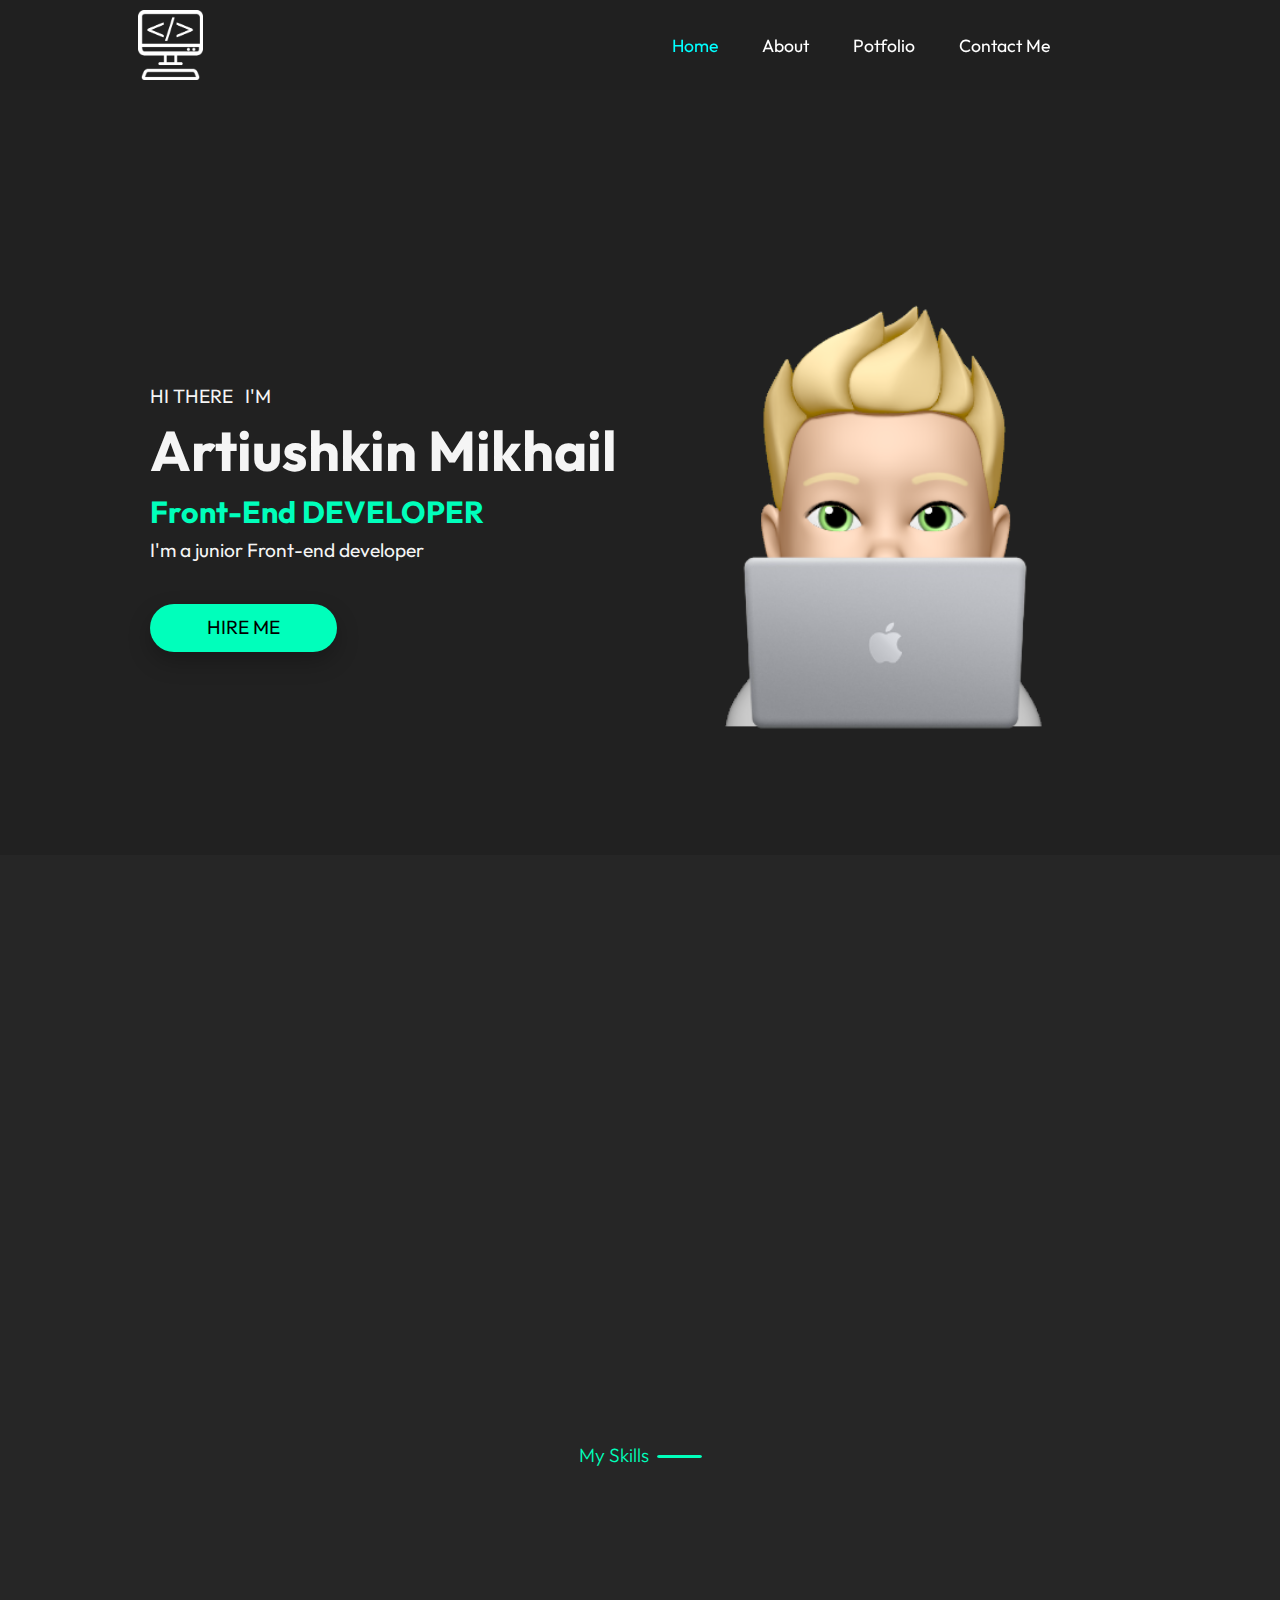
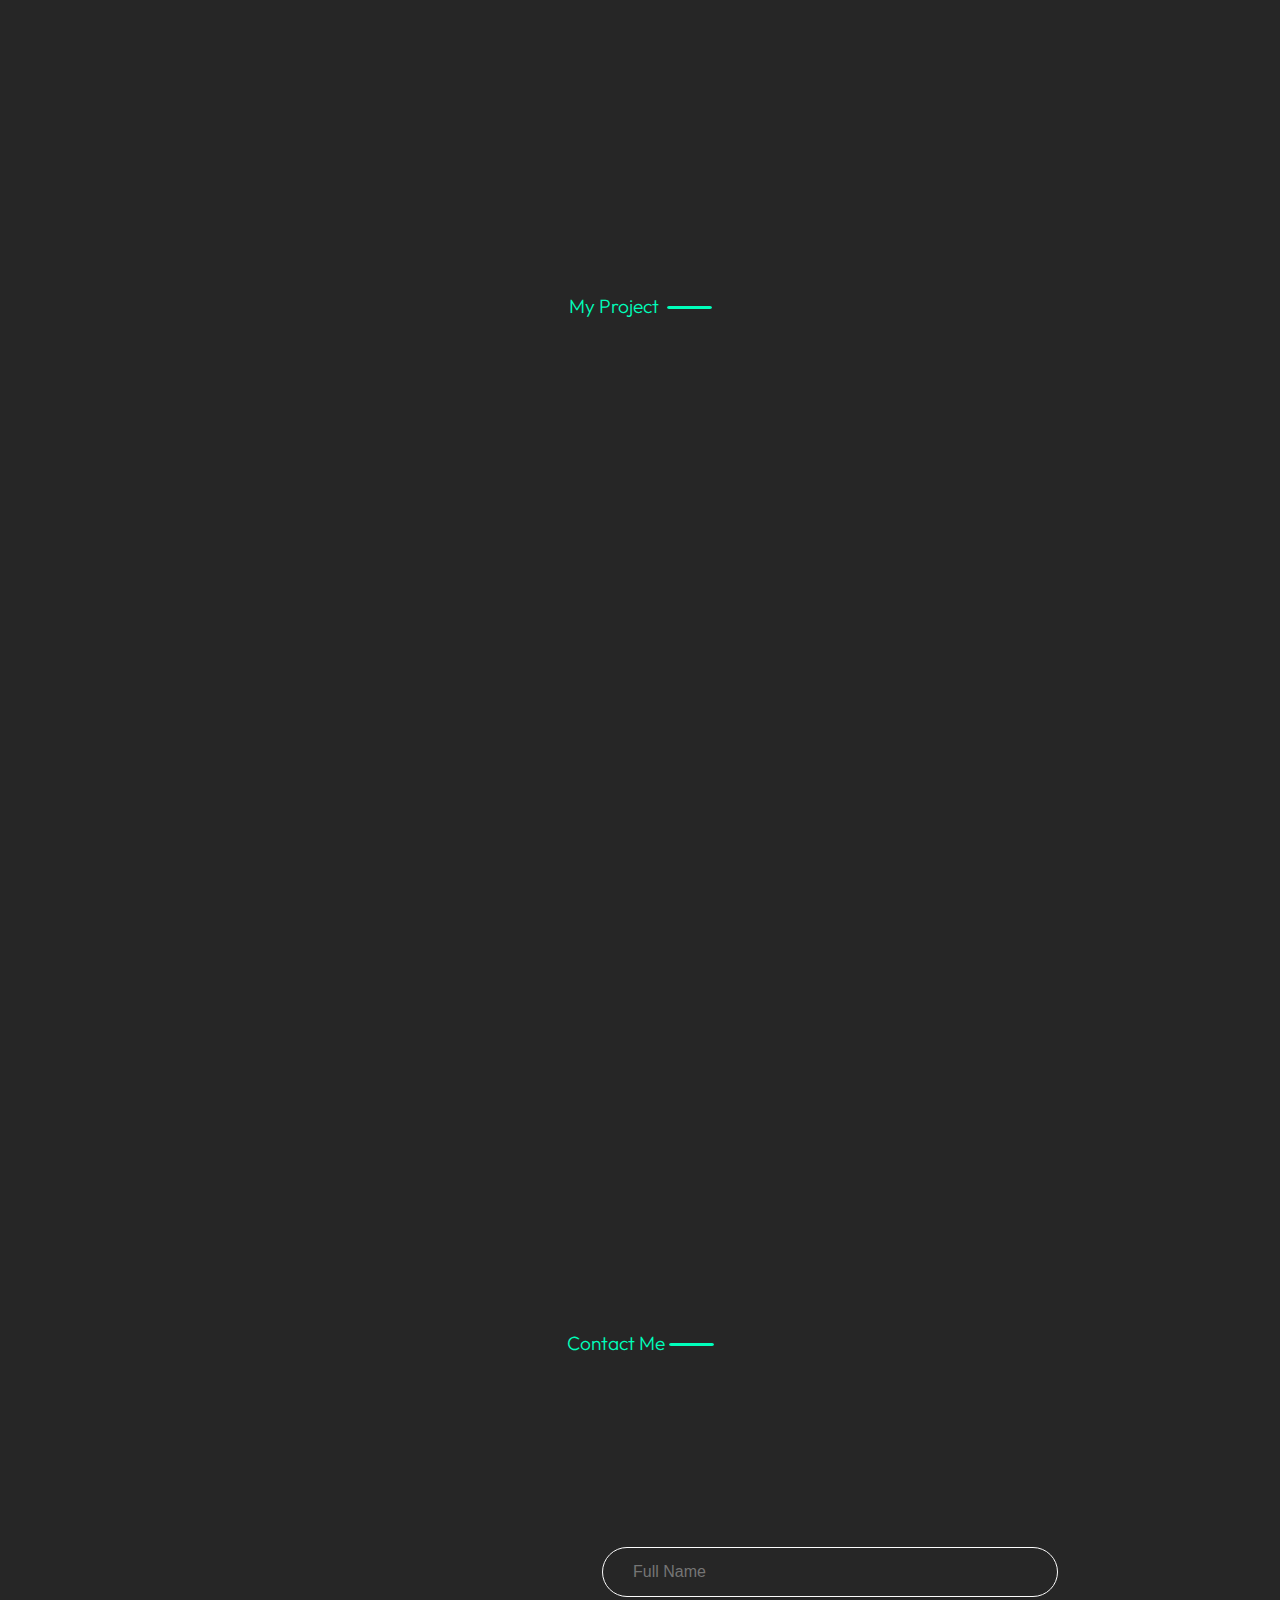
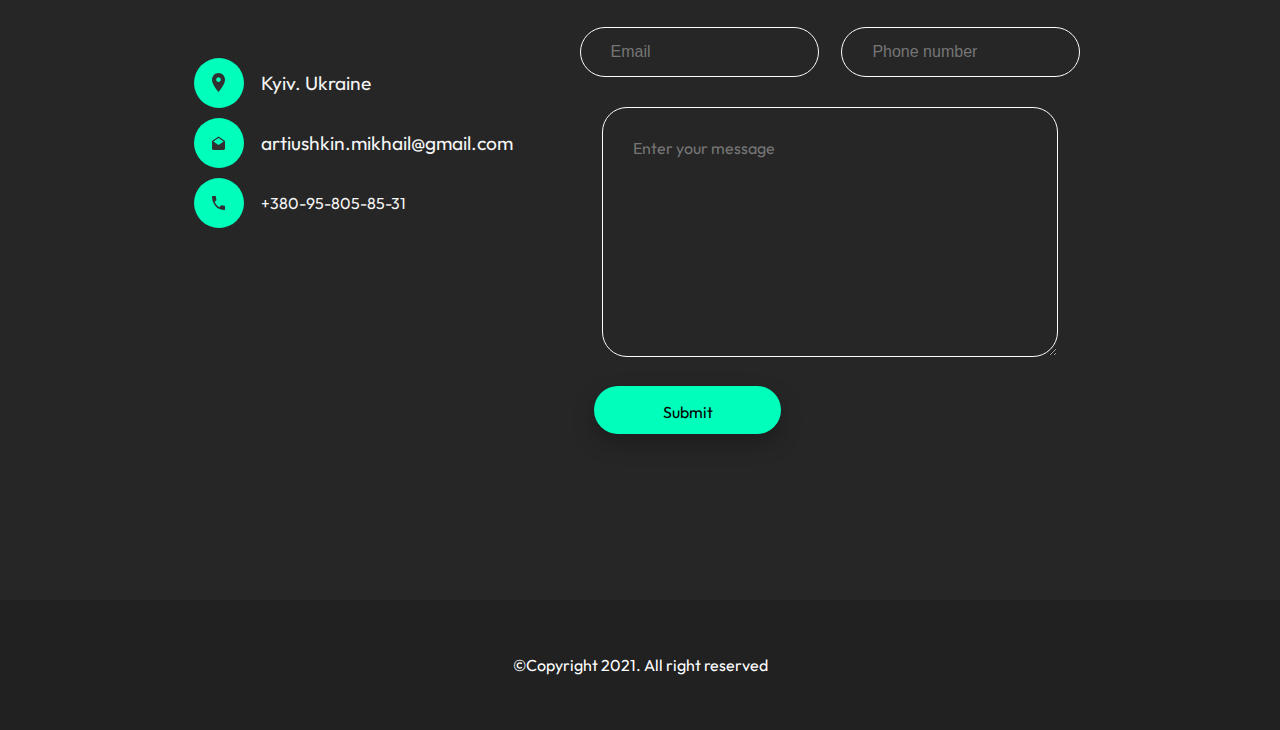
<file: index.html>
<!DOCTYPE html>
<html lang="en">
<head>
    <meta charset="UTF-8">
    <meta http-equiv="X-UA-Compatible" content="IE=edge">
    <meta name="viewport" content="width=device-width, initial-scale=1.0">
    <title>smth</title>
    <link rel="stylesheet" href="./css/style.css">
</head>
<body>
    <header>
            <div class="container">
                <!-- <a href="#home"> -->
                <div class="logo">
                        <img src="./assets/img/logo.png" alt="">
                </div>
            <!-- </a> -->
                
                <nav class="menu" >
                    <ul class="header__list">
                        <li >
                            <a href="#home" class="header__link">Home</a>
                        </li>
                        <li>
                            <a href="#About" class="header__link">About</a>
                        </li>
                        <li>
                            <a href="#Potfolio" class="header__link">Potfolio</a>
                        </li>
                        <li>
                            <a href="#Contact" class="header__link">Contact Me</a>
                        </li>
                    </ul>
                </nav>
            </div>
    </header>
   <div class="home section" id="home">
       <div class="hero-wrapper">
           <div class="inf">
               <p class="anim-items">HI THERE &nbsp;  I'M     </p>
               <h1  class="z anim-items">Artiushkin Mikhail</h1>
                <h3 class="anim-items">Front-End DEVELOPER</h3>
                <p class="anim-items">I'm a junior Front-end developer</p>
                <div  class="hire__me anim-items">
                   <a href="#Contact"> <p>HIRE ME</p></a>
                </div>
           </div>
           <div class="pht">
               <img class="im anim-items " src="./assets/img/me.png" alt="">
           </div>
       </div>
   </div>
   
   <main>

    <div id="About" class="about__me section">
        <div class="title anim-items">
            <p>Who I am &nbsp;</p><hr align="right" width="45" size="5" color="#0fb" />
          </div>

          <div class="inform__about__me">
              <h2 class="anim-items">About me</h2>
              <br>
          <p class="anim-items"> 
              I’m a beginner Front-End Developer located in Kyiv. <br>
              I studied at Ucode IT academy and developed websites with HTML, CSS and JavaScript. <br>
              I have good skills in using design softwares like Figma
        </p>
        <br>
        <p>
            Well-organised person.Fan of outdoor activities,coffee and interesting stuff 
        </p>
        
        <div class="dw__cv anim-items">
            Download CV
        </div>

        </div>
            
    </div>







        <div id="skills" class="skills section">
            <div class="title anim-items">
                <p>My Skills &nbsp;</p><hr align="right" width="45" size="5" color="#0fb" />
              </div>

              <div class="skills__wrapper">

                <div class="skill anim-items">
                    <p>JavaScript (ES6+)</p>
                </div>
                <div class="skill anim-items">
                    <p>HTML 5</p>
                </div>
                <div class="skill anim-items">
                    <p>CSS</p>
                </div>
                <div class="skill anim-items">
                    <p>SASS/SCSS</p>
                </div>
                <div class="skill anim-items">
                    <p>GIT</p>
                </div>
                

              </div>



        </div>






       <div id="Potfolio" class="portfolio section" >
           <div class="title">
             <p>My Project &nbsp;</p><hr align="right" width="45" size="5" color="#0fb" />
           </div>
           <div class="works__wrapper">
           
               <div  id="i1" class="item1 anim-items">
                 <a href="./projects/weather/index.html">
                   <div class="description">
                       <br>
                        <h1>Weather forecast</h1>
                   </div>
                 </a>
               </div>
          

               <div id="i2" class="item1 anim-items">
                <a href="./projects/timer/index.html">
                  <div class="description">
                      <br>
                       <h1>Timer</h1>
                  </div>
                </a>
              </div>

              <div id="i3" class="item1 anim-items">
                <a href="./projects/todo2/index.html">
                  <div class="description">
                      <br>
                       <h1>Todo</h1>
                  </div>
                </a>
              </div>

             <div id="i4" class="item1 anim-items">
                <!-- <img src="./assets/img/workInProgress.jpg" alt=""> -->
             </div>

               
           </div>
       </div>


       <div class="Contact__me" id="">
        <div class="title">
            <p>Contact Me&nbsp;</p><hr align="right" width="45" size="5" color="#0fb" />
          </div>
          <div class="contact__wrapper">
              <div class="contacts">

                <div class="location">
                    <div class="icon">
                        <img src="./assets/img/location.svg" alt="">
                    </div>
                    <p>Kyiv. Ukraine</p>
                </div>
                <div class="mail">
                    <div class="icon">
                        <img src="./assets/img/mail.svg" alt="">
                    </div>
                    <p>artiushkin.mikhail@gmail.com</p>
                </div>
                <div class="phone">
                    <div class="icon">
                        <img src="./assets/img/phone.svg" alt="">
                    </div>
                    <p>+380-95-805-85-31</p>
                </div>


              </div>
              <div id="Contact" class="Contact__form section">
                  <form action="">
                  <input type="text" class="name" placeholder="Full Name">
                <div class="x" tabindex="">
                    <input type="email" class="mail" placeholder="Email">
                    <input type="number"  class="number" placeholder="Phone number">
                </div>
                <textarea placeholder="Enter your message" class="msg" name="msg"cols="30" rows="10"></textarea>
            </form>
        <div class="m"></div>
            <div class="sbm__btn">
                <p>Submit</p>
            </div>
              </div>
          </div>
       </div>
   </main>
   <footer>
       <div class="logo">
         <p>©Copyright 2021.  All right reserved</p>
       </div>
   </footer>
   <script src="/script.js"></script>
</body>
</html>
</file>
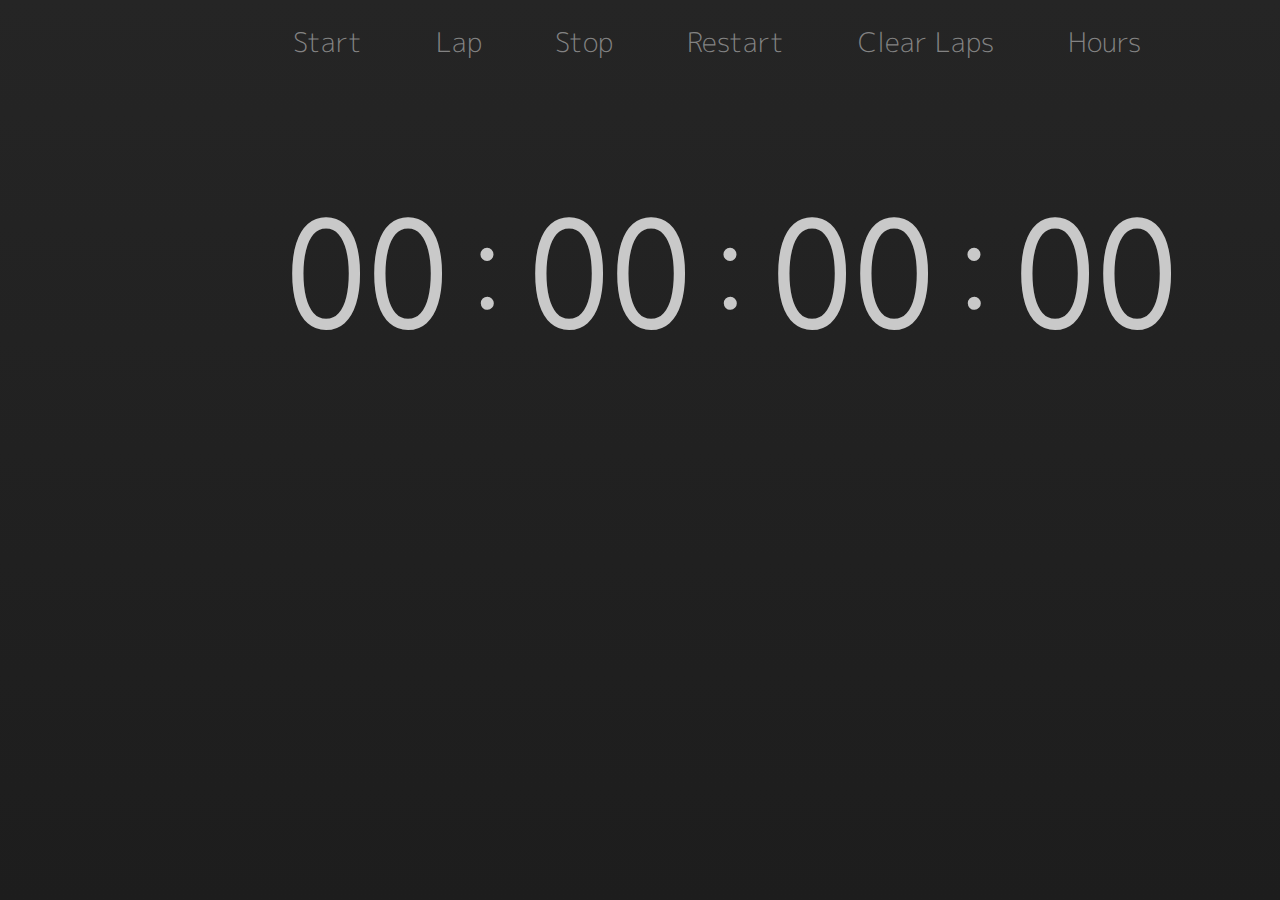
<file: projects/timer/index.html>
<!DOCTYPE html>
<html lang="en">
<head>
    <meta charset="UTF-8">
    <meta http-equiv="X-UA-Compatible" content="IE=edge">
    <meta name="viewport" content="width=device-width, initial-scale=1.0">
    <title>Timer</title>
    <link rel="stylesheet" href="./css/style.css">
</head>
<body>
    <div class="container" >

        <div class="timer">
            <div class="menu-bar">
                <h2 id="start">Start</h2>
                <h2 id="lap">Lap</h2>
                <h2 id="pause">Stop</h2>
                <h2 id="stop">Restart</h2>
                <h2 id="clear">Clear Laps</h2>
                <h2 class="del">Hours</h2>
            </div>

            <div class="timer__timer">

            <div class="timer__block" id="h">
                <div class="time h">00</div>
                <div class="title"></div>
            </div>
            <div class="x" id="hh">:</div>

            <div class="timer__block">
                <div class="time min">00</div>
                <div class="title"></div>
            </div>
            <div class="x">:</div>

            <div class="timer__block">
                <div class="time sec">00</div>
                <div class="title"></div>
            </div>
            <div class="x">:</div>

            <div class="timer__block">
                <div class="time m-sec">00</div>
                <div class="title"></div>
            </div>
        </div>

        
        <div class="res__block">
            <div class="res"></div>
        </div>
        
      </div>
      
    </div>
   
   <script src="./script/script.js"></script> 
</body>
</html>
</file>
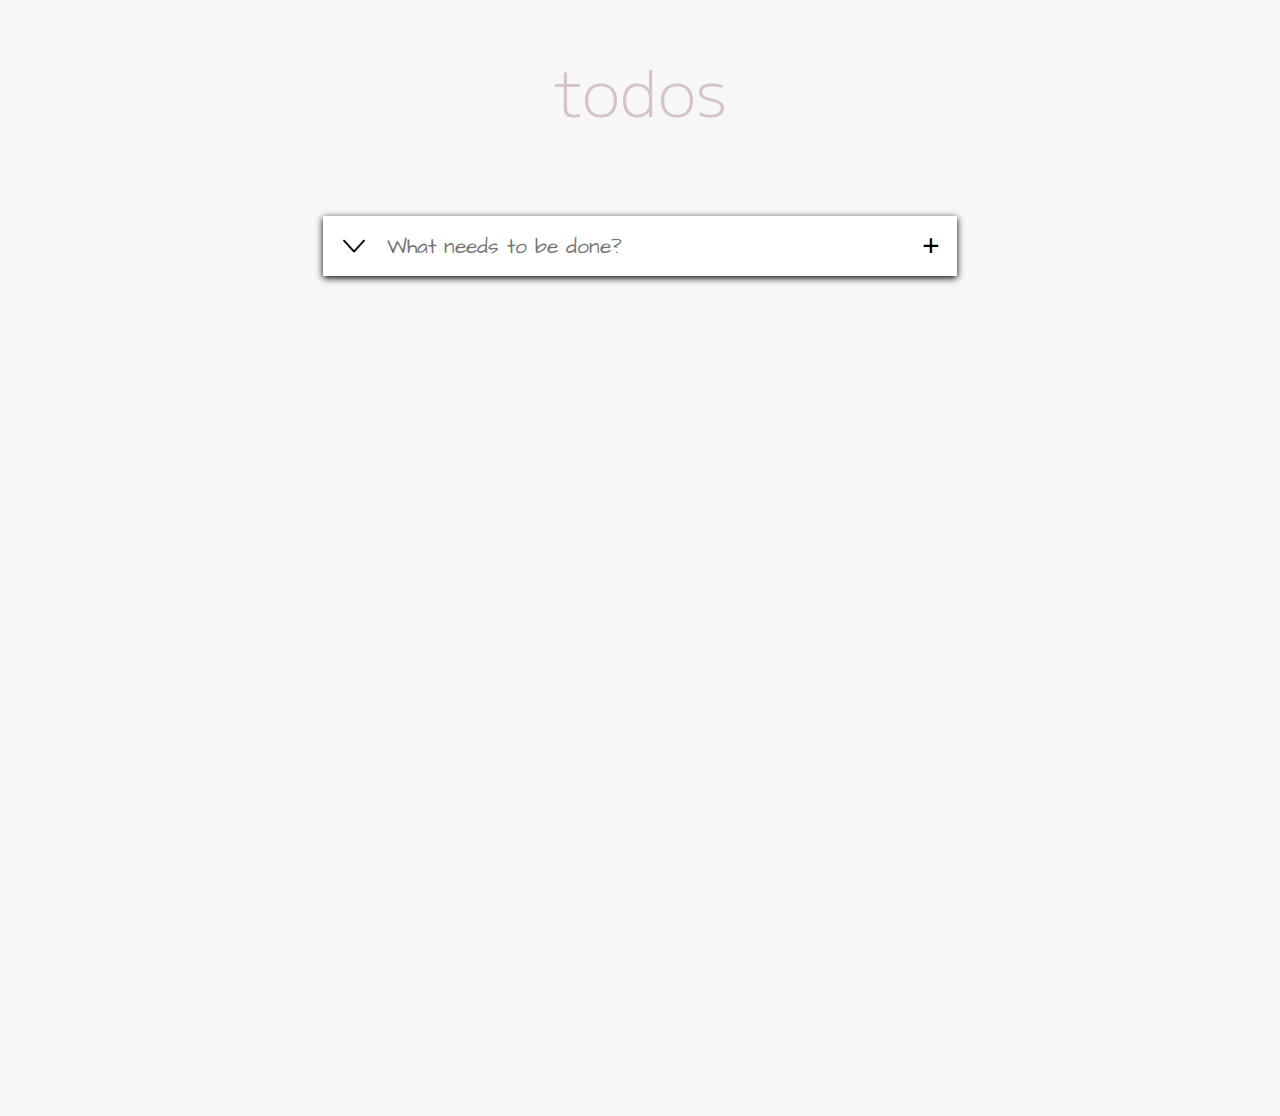
<file: projects/todo2/index.html>
<!DOCTYPE html>
<html lang="en">
<head>
    <meta charset="UTF-8">
    <meta http-equiv="X-UA-Compatible" content="IE=edge">
    <meta name="viewport" content="width=device-width, initial-scale=1.0">
    <title>tudu</title>
    <link rel="stylesheet" href="./style.css">
</head>
<body>
            <h1>todos</h1>
        <div class="container">
            <div class="td__wrapper">
                <div class="all__tasks">
                    <img width="35%" src="./assets/img/free-icon-down-arrow-54785.png" alt="">
                </div>
                    <input id="inp" type="text" placeholder="What needs to be done?">
                    <div class="add__wrapper">
                        <h2 class="s">+</h2>
                    </div>
            </div>

            <div class="my__tasks">
                
            </div>
        </div>
    <script src="./script/script.js"></script>
</body>
</html>
</file>
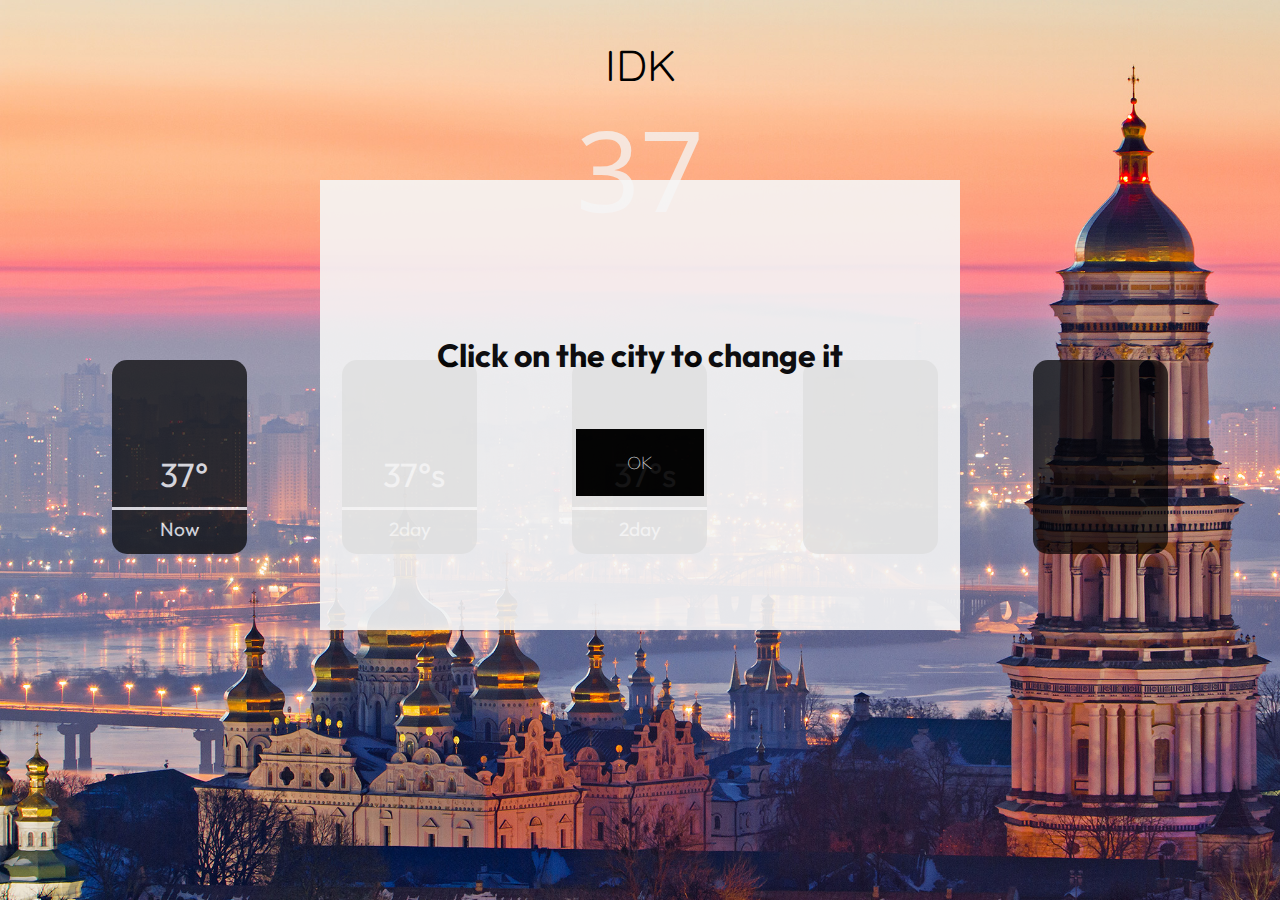
<file: projects/weather/index.html>
<!DOCTYPE html>
<html lang="en">
<head>
    <meta charset="UTF-8">
    <meta http-equiv="X-UA-Compatible" content="IE=edge">
    <meta name="viewport" content="width=device-width, initial-scale=1.0">
    <title>Weather</title>
    <link rel="stylesheet" href="./css/style.css">
</head>
<body>
        <div id="i" class="info">
            <h1>Click on the city to change it</h1>
            <div class="ok">OK</div>
        </div>

    <div class="container">
                <div class="city__name">
                    IDK
                </div>
                <div class="T">
                   37
                </div>

                <div class="local__temp">
                  
                </div>

        <div class="weather__block">
                <div class="item">
                    
                    <div class="icon">
                         <!-- <img src="./assets/img/icons/Archive/cloud.png" alt=""> -->
                    </div>
                    <div class="temp">
                            37°
                    </div>
                    <div class="time">
                        Now
                    </div>
                </div>

                <div class="item">
                    
                    <div class="icon">
                         <!-- <img src="./assets/img/icons/Archive/Partlycloudy.png" alt=""> -->
                    </div>
                    <div class="temp">
                            37°s
                    </div>
                    <div class="time">
                        2day
                    </div>
                </div>

                <div class="item">
                    
                    <div class="icon">
                       
                    </div>
                    <div class="temp">
                            37°s
                    </div>
                    <div class="time">
                        2day
                    </div>
                </div>



                <div class="item"></div>
                <div class="item"></div>
                <!-- <div class="item"></div> -->
               
        </div>
        
    </div>

    <script src="./script/script.js"></script>
</body>
</html>
</file>
<file: css/style.css>
@import url(https://fonts.googleapis.com/css?family=Outfit:100,200,300,regular,500,600,700,800,900);
html {
  scroll-behavior: smooth;
}

* {
  -webkit-box-sizing: border-box;
          box-sizing: border-box;
  margin: 0;
  padding: 0;
}
* li {
  list-style: none;
}
* a {
  text-decoration: none;
}

body {
  background-color: #212121;
  font-family: "Outfit";
  display: -webkit-box;
  display: -ms-flexbox;
  display: flex;
  -webkit-box-orient: vertical;
  -webkit-box-direction: normal;
      -ms-flex-direction: column;
          flex-direction: column;
}

header {
  position: fixed;
  width: 100%;
  height: 90px;
  background-color: rgba(33, 33, 33, 0.7);
  display: -webkit-box;
  display: -ms-flexbox;
  display: flex;
  -webkit-box-pack: center;
      -ms-flex-pack: center;
          justify-content: center;
  z-index: 10;
}
header .container {
  max-width: 1400px;
  height: 100%;
  display: -webkit-box;
  display: -ms-flexbox;
  display: flex;
  padding: 0 10px;
}
header .container .logo {
  max-width: 31%;
  height: 100%;
  display: -webkit-box;
  display: -ms-flexbox;
  display: flex;
  -webkit-box-align: center;
      -ms-flex-align: center;
          align-items: center;
}
header .container .logo img {
  height: 77%;
  cursor: pointer;
}
header .container .menu {
  min-width: 70%;
  height: 100%;
  display: -webkit-box;
  display: -ms-flexbox;
  display: flex;
  -webkit-box-pack: right;
      -ms-flex-pack: right;
          justify-content: right;
}
header .container .menu .header__list {
  min-width: 80%;
  height: 100%;
  display: -webkit-box;
  display: -ms-flexbox;
  display: flex;
  -ms-flex-pack: distribute;
      justify-content: space-around;
  -webkit-box-align: center;
      -ms-flex-align: center;
          align-items: center;
  font-size: 1.1em;
  font-weight: 400;
  padding-right: 10%;
  padding-left: 10%;
}
header .container .menu .header__list a {
  color: white;
}
header .container .menu .header__list .x {
  color: #0ff;
}

.home {
  margin-top: 5vh;
  width: 100%;
  height: 90vh;
  background-color: #212121;
  display: -webkit-box;
  display: -ms-flexbox;
  display: flex;
  -webkit-box-pack: center;
      -ms-flex-pack: center;
          justify-content: center;
  -webkit-box-align: center;
      -ms-flex-align: center;
          align-items: center;
}
.home .hero-wrapper {
  display: -webkit-box;
  display: -ms-flexbox;
  display: flex;
  -webkit-box-pack: center;
      -ms-flex-pack: center;
          justify-content: center;
  -webkit-box-align: center;
      -ms-flex-align: center;
          align-items: center;
  max-width: 1400px;
  max-height: 730px;
}
.home .hero-wrapper .inf {
  min-width: 50%;
  display: -webkit-box;
  display: -ms-flexbox;
  display: flex;
  -webkit-box-orient: vertical;
  -webkit-box-direction: normal;
      -ms-flex-direction: column;
          flex-direction: column;
  -webkit-box-pack: center;
      -ms-flex-pack: center;
          justify-content: center;
  padding-left: 5%;
  flex-direction: column;
  color: whitesmoke;
}
.home .hero-wrapper .inf p {
  font-size: 1.2em;
  margin-bottom: 7px;
}
.home .hero-wrapper .inf .anim-items {
  -webkit-transform: translate(0px, 120%);
          transform: translate(0px, 120%);
  opacity: 0;
  -webkit-transition: 0.7s;
  transition: 0.7s;
}
.home .hero-wrapper .inf h1 {
  font-weight: 700;
  font-size: 3.5em;
  margin-bottom: 7px;
  -webkit-transform: translate(0px, 120%);
          transform: translate(0px, 120%);
  opacity: 0;
  -webkit-transition: 0.7s;
  transition: 0.7s;
}
.home .hero-wrapper .inf h3 {
  font-size: 1.9em;
  color: #0fb;
  margin-bottom: 7px;
  -webkit-transform: translate(0px, 120%);
          transform: translate(0px, 120%);
  opacity: 0;
  -webkit-transition: 0.7s;
  transition: 0.7s;
}
.home .hero-wrapper .inf .hire__me {
  -webkit-transition: 0.3s;
  transition: 0.3s;
  margin-top: 35px;
  width: 187px;
  height: 48px;
  display: -webkit-box;
  display: -ms-flexbox;
  display: flex;
  -webkit-box-pack: center;
      -ms-flex-pack: center;
          justify-content: center;
  -webkit-box-align: center;
      -ms-flex-align: center;
          align-items: center;
  background-color: #0fb;
  border-radius: 3em;
  color: black;
  font-size: 1em;
  padding-top: 5px;
  cursor: pointer;
  transition: 0.3s;
  -webkit-box-shadow: 0 0.6rem 1.4rem rgba(0, 0, 0, 0.25);
          box-shadow: 0 0.6rem 1.4rem rgba(0, 0, 0, 0.25);
}
.home .hero-wrapper .inf .hire__me a {
  color: black;
}
.home .hero-wrapper .inf .active {
  -webkit-transform: translate(0, 0);
          transform: translate(0, 0);
  opacity: 1;
  -webkit-transition: 0.7s;
  transition: 0.7s;
}
.home .hero-wrapper .inf .hire__me:hover {
  -webkit-transition: 0.3s;
  transition: 0.3s;
  background-color: rgba(0, 255, 187, 0.719);
}
.home .hero-wrapper .pht {
  width: 50%;
}
.home .hero-wrapper .pht img {
  margin: 0 auto;
  width: 90%;
}
.home .hero-wrapper .pht .im {
  -webkit-transform: translate(30%, 0px);
          transform: translate(30%, 0px);
  opacity: 0;
}
.home .hero-wrapper .pht .active {
  -webkit-transform: translate(0, 0);
          transform: translate(0, 0);
  opacity: 1;
  -webkit-transition: 0.7s;
  transition: 0.7s;
}

.active {
  -webkit-transform: translate(0, 0);
          transform: translate(0, 0);
  opacity: 1;
  -webkit-transition: 0.7s;
  transition: 0.7s;
}

.dw__cv {
  -webkit-transition: 0.3s;
  transition: 0.3s;
  margin-top: 35px;
  width: 187px;
  height: 48px;
  display: -webkit-box;
  display: -ms-flexbox;
  display: flex;
  -webkit-box-pack: center;
      -ms-flex-pack: center;
          justify-content: center;
  -webkit-box-align: center;
      -ms-flex-align: center;
          align-items: center;
  background-color: #0fb;
  border-radius: 3em;
  color: black;
  font-size: 0.77em;
  padding-top: 5px;
  cursor: pointer;
  transition: 0.3s;
  -webkit-box-shadow: 0 0.6rem 1.4rem rgba(0, 0, 0, 0.25);
          box-shadow: 0 0.6rem 1.4rem rgba(0, 0, 0, 0.25);
}

main {
  padding-top: 5%;
  width: 100%;
  background: #262626;
}
main .title {
  display: -webkit-box;
  display: -ms-flexbox;
  display: flex;
  -webkit-box-pack: center;
      -ms-flex-pack: center;
          justify-content: center;
  width: 100%;
  height: 50px;
}
main .title p {
  font-size: 1.2em;
  color: #0fb;
  font-weight: 300;
}
main .title hr {
  margin-top: 12px;
  border-radius: 2px;
}
main .about__me {
  max-width: 100%;
  min-height: 40vh;
}
main .about__me .title {
  margin-bottom: 3vh;
  -webkit-transform: translate(0, 120%);
          transform: translate(0, 120%);
  opacity: 0;
}
main .about__me .active {
  -webkit-transition: 0.5s;
  transition: 0.5s;
  -webkit-transform: translate(0, 0);
          transform: translate(0, 0);
  opacity: 1;
}
main .about__me .inform__about__me {
  max-width: 100%;
  display: -webkit-box;
  display: -ms-flexbox;
  display: flex;
  text-align: center;
  -webkit-box-orient: vertical;
  -webkit-box-direction: normal;
      -ms-flex-direction: column;
          flex-direction: column;
  color: white;
  font-size: 1.4em;
  -webkit-box-align: center;
      -ms-flex-align: center;
          align-items: center;
}
main .about__me .inform__about__me p {
  -webkit-transform: translate(0, 120%);
          transform: translate(0, 120%);
  opacity: 0;
}
main .about__me .inform__about__me h2 {
  -webkit-transform: translate(0, 120%);
          transform: translate(0, 120%);
  opacity: 0;
}
main .about__me .inform__about__me .dw__cv {
  -webkit-transform: translate(0, 120%);
          transform: translate(0, 120%);
  opacity: 0;
}
main .about__me .inform__about__me .active {
  -webkit-transition: 0.5s;
  transition: 0.5s;
  -webkit-transform: translate(0, 0);
          transform: translate(0, 0);
  opacity: 1;
}
main .skills {
  width: 100%;
  min-height: 35vh;
  display: -webkit-box;
  display: -ms-flexbox;
  display: flex;
  -webkit-box-align: center;
      -ms-flex-align: center;
          align-items: center;
  -webkit-box-orient: vertical;
  -webkit-box-direction: normal;
      -ms-flex-direction: column;
          flex-direction: column;
}
main .skills .skills__wrapper {
  max-width: 1200px;
  display: -webkit-box;
  display: -ms-flexbox;
  display: flex;
  -ms-flex-pack: distribute;
      justify-content: space-around;
  padding-top: 20px;
  padding: 50px;
  -ms-flex-wrap: wrap;
      flex-wrap: wrap;
}
main .skills .skills__wrapper .skill {
  -webkit-box-shadow: 0 1.6rem 2.4rem rgba(0, 0, 0, 0.25);
          box-shadow: 0 1.6rem 2.4rem rgba(0, 0, 0, 0.25);
  margin: 21px;
  max-width: 300px;
  max-height: 52px;
  border: #64ffda solid 1px;
  display: -webkit-box;
  display: -ms-flexbox;
  display: flex;
  -webkit-box-pack: center;
      -ms-flex-pack: center;
          justify-content: center;
  -webkit-box-align: center;
      -ms-flex-align: center;
          align-items: center;
  border-radius: 5px;
  color: #64ffda;
  -webkit-transition: 0.3s;
  transition: 0.3s;
  font-size: 1.5em;
  -webkit-transform: translate(0, 77%);
          transform: translate(0, 77%);
  opacity: 0;
}
main .skills .skills__wrapper .active {
  -webkit-transform: translate(0, 0);
          transform: translate(0, 0);
  opacity: 1;
  -webkit-transform: 0.7s;
          transform: 0.7s;
}
main .skills .skills__wrapper .skill:hover {
  background-color: #0fb;
  color: black;
  -webkit-transition: 0.3s;
  transition: 0.3s;
}
main .portfolio {
  margin-top: 5vh;
  display: -webkit-box;
  display: -ms-flexbox;
  display: flex;
  -webkit-box-align: center;
      -ms-flex-align: center;
          align-items: center;
  width: 100%;
  min-height: 70vh;
  -webkit-box-orient: vertical;
  -webkit-box-direction: normal;
      -ms-flex-direction: column;
          flex-direction: column;
}
main .portfolio .works__wrapper {
  max-width: 1400px;
  min-height: 57vh;
  display: -webkit-box;
  display: -ms-flexbox;
  display: flex;
  -ms-flex-pack: distribute;
      justify-content: space-around;
  -ms-flex-wrap: wrap;
      flex-wrap: wrap;
}
main .portfolio .works__wrapper .item1 {
  margin-left: 5%;
  margin-top: 5%;
  max-width: 400px;
  max-height: 300px;
  overflow: hidden;
  -webkit-box-shadow: 0 1.6rem 2.4rem rgba(0, 0, 0, 0.25);
          box-shadow: 0 1.6rem 2.4rem rgba(0, 0, 0, 0.25);
  opacity: 0;
  -webkit-transform: translate(-120%, 0);
          transform: translate(-120%, 0);
}
main .portfolio .works__wrapper .active {
  opacity: 1;
  -webkit-transform: 0.7s;
          transform: 0.7s;
  -webkit-transform: translate(0, 0);
          transform: translate(0, 0);
}
main .portfolio .works__wrapper .description {
  width: 100%;
  height: 100%;
  background-color: black;
  z-index: 10;
  -webkit-transition: 0.7s;
  transition: 0.7s;
  margin-top: -300px;
  opacity: 0.7;
  display: -webkit-box;
  display: -ms-flexbox;
  display: flex;
  -webkit-box-align: center;
      -ms-flex-align: center;
          align-items: center;
  -webkit-box-pack: center;
      -ms-flex-pack: center;
          justify-content: center;
  -webkit-box-orient: vertical;
  -webkit-box-direction: normal;
      -ms-flex-direction: column;
          flex-direction: column;
}
main .portfolio .works__wrapper .description h1 {
  color: white;
  margin-bottom: 15%;
}
main #i1 {
  background-image: url(/assets/img/pr/Screenshot_3.png);
  background-size: 105%;
}
main #i2 {
  background-image: url(/assets/img/pr/timer.png);
  background-size: 105%;
}
main #i3 {
  background-image: url(/assets/img/pr/todo.png);
  background-size: 105%;
}
main #i4 {
  background-image: url("/assets/img/pr/PngItem_5132686 (1).png");
  background-size: 81%;
  background-repeat: no-repeat;
}
main .item1:hover .description {
  -webkit-transition: 1s;
  transition: 1s;
  display: -webkit-box;
  display: -ms-flexbox;
  display: flex;
  margin-top: 0;
  -webkit-transition: 0.7s;
  transition: 0.7s;
}
main .Contact__me {
  margin-top: 2vh;
  display: -webkit-box;
  display: -ms-flexbox;
  display: flex;
  -webkit-box-align: center;
      -ms-flex-align: center;
          align-items: center;
  width: 100%;
  min-height: 50vh;
  -webkit-box-orient: vertical;
  -webkit-box-direction: normal;
      -ms-flex-direction: column;
          flex-direction: column;
  margin-bottom: 7vh;
}
main .Contact__me .contact__wrapper {
  max-width: 1400px;
  min-height: 77vh;
  display: -webkit-box;
  display: -ms-flexbox;
  display: flex;
  -webkit-box-pack: center;
      -ms-flex-pack: center;
          justify-content: center;
  -webkit-box-align: center;
      -ms-flex-align: center;
          align-items: center;
}
main .Contact__me .contact__wrapper .contacts {
  margin-top: -10%;
  min-width: 40%;
  min-height: 50%;
  display: -webkit-box;
  display: -ms-flexbox;
  display: flex;
  -webkit-box-orient: vertical;
  -webkit-box-direction: normal;
      -ms-flex-direction: column;
          flex-direction: column;
  -ms-flex-pack: distribute;
      justify-content: space-around;
  padding-left: 3%;
}
main .Contact__me .contact__wrapper .contacts p {
  font-size: 1.2em;
  color: whitesmoke;
}
main .Contact__me .contact__wrapper .contacts .icon {
  width: 50px;
  height: 50px;
  background-color: #0fb;
  border-radius: 50%;
  display: -webkit-box;
  display: -ms-flexbox;
  display: flex;
  -webkit-box-pack: center;
      -ms-flex-pack: center;
          justify-content: center;
  -webkit-box-align: center;
      -ms-flex-align: center;
          align-items: center;
  margin-right: 5%;
}
main .Contact__me .contact__wrapper .contacts .icon img {
  width: 27%;
}
main .Contact__me .contact__wrapper .contacts .location {
  width: 100%;
  height: 60px;
  display: -webkit-box;
  display: -ms-flexbox;
  display: flex;
  -webkit-box-align: center;
      -ms-flex-align: center;
          align-items: center;
}
main .Contact__me .contact__wrapper .contacts .mail {
  width: 100%;
  height: 60px;
  display: -webkit-box;
  display: -ms-flexbox;
  display: flex;
  -webkit-box-align: center;
      -ms-flex-align: center;
          align-items: center;
}
main .Contact__me .contact__wrapper .contacts .phone {
  width: 100%;
  height: 60px;
  display: -webkit-box;
  display: -ms-flexbox;
  display: flex;
  -webkit-box-align: center;
      -ms-flex-align: center;
          align-items: center;
}
main .Contact__me .contact__wrapper .contacts .phone p {
  font-size: 1em;
}
main .Contact__me .contact__wrapper .Contact__form {
  min-width: 60%;
  height: 100%;
  display: -webkit-box;
  display: -ms-flexbox;
  display: flex;
  -webkit-box-orient: vertical;
  -webkit-box-direction: normal;
      -ms-flex-direction: column;
          flex-direction: column;
  -webkit-box-pack: center;
      -ms-flex-pack: center;
          justify-content: center;
  -webkit-box-align: center;
      -ms-flex-align: center;
          align-items: center;
}
main .Contact__me .contact__wrapper .Contact__form form {
  width: 100%;
  display: -webkit-box;
  display: -ms-flexbox;
  display: flex;
  -webkit-box-align: center;
      -ms-flex-align: center;
          align-items: center;
  -webkit-box-orient: vertical;
  -webkit-box-direction: normal;
      -ms-flex-direction: column;
          flex-direction: column;
}
main .Contact__me .contact__wrapper .Contact__form .name {
  border-radius: 30px;
  width: 80%;
  height: 50px;
  background-color: #262626;
  border: 1px solid #fcfcfc;
  font-size: 1em;
  padding-left: 30px;
  color: #fcfcfc;
}
main .Contact__me .contact__wrapper .Contact__form .x {
  margin-top: 30px;
  display: -webkit-box;
  display: -ms-flexbox;
  display: flex;
  width: 100%;
  -webkit-box-pack: center;
      -ms-flex-pack: center;
          justify-content: center;
}
main .Contact__me .contact__wrapper .Contact__form .x .mail {
  border-radius: 30px;
  min-width: 38%;
  height: 50px;
  background-color: #262626;
  border: 1px solid #fcfcfc;
  font-size: 1em;
  padding-left: 30px;
  color: #fcfcfc;
  margin-right: 4%;
}
main .Contact__me .contact__wrapper .Contact__form .x .number {
  border-radius: 30px;
  min-width: 38%;
  height: 50px;
  background-color: #262626;
  border: 1px solid #fcfcfc;
  font-size: 1em;
  padding-left: 30px;
  color: #fcfcfc;
}
main .Contact__me .contact__wrapper .Contact__form .msg {
  margin-top: 30px;
  border-radius: 25px;
  width: 80%;
  height: 250px;
  background-color: #262626;
  border: 1px solid #fcfcfc;
  font-size: 1em;
  padding: 30px;
  color: #fcfcfc;
  font-family: "Outfit";
}
main .Contact__me .contact__wrapper .sbm__btn {
  -webkit-transition: 0.3s;
  transition: 0.3s;
  margin-top: 35px;
  width: 187px;
  height: 48px;
  display: -webkit-box;
  display: -ms-flexbox;
  display: flex;
  -webkit-box-pack: center;
      -ms-flex-pack: center;
          justify-content: center;
  -webkit-box-align: center;
      -ms-flex-align: center;
          align-items: center;
  background-color: #0fb;
  border-radius: 3em;
  color: black;
  font-size: 1em;
  padding-top: 5px;
  cursor: pointer;
  -webkit-transition: 0.5s;
  transition: 0.5s;
  margin-left: -50%;
  margin-top: 5%;
  -webkit-box-shadow: 0 0.6rem 1.4rem rgba(0, 0, 0, 0.25);
          box-shadow: 0 0.6rem 1.4rem rgba(0, 0, 0, 0.25);
}
main .Contact__me .contact__wrapper .sbm__btn:hover {
  -webkit-transition: 0.3s;
  transition: 0.3s;
  background-color: rgba(0, 255, 187, 0.719);
}

footer {
  width: 100%;
  max-height: 170px;
  background-color: #212121;
  display: -webkit-box;
  display: -ms-flexbox;
  display: flex;
  -webkit-box-align: center;
      -ms-flex-align: center;
          align-items: center;
  -ms-flex-pack: distribute;
      justify-content: space-around;
  color: white;
}

@media (min-width: 1500px) {
  .container {
    width: 1400px;
  }
  .container .logo {
    width: 30%;
  }

  .hero-wrapper {
    width: 1400px;
  }

  .skills__wrapper {
    width: 1200px;
    margin-top: 5vh;
    margin-bottom: 5vh;
  }
  .skills__wrapper .skill {
    width: 300px;
    height: 52px;
  }

  .works__wrapper {
    height: 50vh;
    width: 1400px;
    margin: 20vh;
  }
  .works__wrapper .item1 {
    width: 400px;
    height: 300px;
  }

  .contact__wrapper {
    margin-top: -7vh;
    width: 1400px;
  }

  footer {
    height: 170px;
  }
}
@media (max-width: 1500px) {
  .container {
    width: 80%;
  }
  .container .logo {
    width: 30%;
  }

  .works__wrapper {
    width: 85%;
    margin: 20vh;
  }
  .works__wrapper .item1 {
    width: 350px;
    height: 250px;
  }

  .hero-wrapper {
    margin-top: 15vh;
    width: 85%;
  }

  .works__wrapper {
    width: 85%;
    margin: 20vh;
  }
  .contact__wrapper {
    margin-top: 7vh;
    width: 950px;
  }

  .skills {
    margin-top: 17vh;
  }

  footer {
    height: 130px;
  }

  .skills__wrapper {
    width: 900px;
    margin-top: 5vh;
    margin-bottom: 5vh;
  }
  .skills__wrapper .skill {
    width: 200px;
    height: 41px;
  }
}
@media (max-width: 992px) {
  .container {
    width: 80%;
  }
  .container .logo {
    width: 30%;
  }

  .works__wrapper {
    width: 85%;
    margin: 20vh;
  }
  .works__wrapper .item1 {
    width: 300px;
    height: 200px;
  }

  .hero-wrapper {
    margin-top: 15vh;
    width: 85%;
  }

  .works__wrapper {
    width: 85%;
    margin: 20vh;
  }
  .contact__wrapper {
    margin-top: 7vh;
    width: 870px;
  }

  .skills {
    margin-top: 17vh;
  }

  footer {
    height: 130px;
  }

  .skills__wrapper {
    width: 750px;
    margin-top: 5vh;
    margin-bottom: 5vh;
  }
  .skills__wrapper .skill {
    width: 150px;
    height: 35px;
  }
  .skills__wrapper .skill p {
    font-size: 0.7em;
  }
}
@media (max-width: 767px) {
  .container {
    width: 100%;
  }
  .container .menu {
    -ms-flex-pack: distribute;
        justify-content: space-around;
    width: 100%;
  }
  .container .header__list {
    width: 100%;
  }
  .container .logo {
    width: 1px;
  }
  .container .logo img {
    display: none;
  }

  .x {
    -webkit-box-orient: vertical;
    -webkit-box-direction: normal;
        -ms-flex-direction: column;
            flex-direction: column;
    color: #0ff;
    width: 100%;
    -webkit-box-pack: start;
        -ms-flex-pack: start;
            justify-content: flex-start;
    -webkit-box-align: center;
        -ms-flex-align: center;
            align-items: center;
  }
  .x .mail {
    width: 80%;
    height: 50px;
    margin-left: 4%;
    margin-bottom: 14px;
  }
  .x .number {
    width: 80%;
    height: 50px;
    margin: 0;
  }

  .works__wrapper {
    width: 85%;
    margin: 20vh;
  }
  .works__wrapper .item1 {
    width: 300px;
    height: 200px;
  }

  .hero-wrapper {
    margin-top: 15vh;
    width: 90%;
  }
  .hero-wrapper .pht {
    display: none;
  }

  .works__wrapper {
    width: 85%;
    margin: 20vh;
  }
  .contact__wrapper {
    margin-top: 7vh;
    width: 90%;
    -webkit-box-orient: vertical;
    -webkit-box-direction: reverse;
        -ms-flex-direction: column-reverse;
            flex-direction: column-reverse;
  }
  .contact__wrapper .contacts {
    margin-top: 15vh;
    width: 100%;
  }

  .skills {
    margin-top: 7vh;
  }

  footer {
    height: 130px;
  }

  .skills__wrapper {
    width: 90%;
    margin-top: 5vh;
    margin-bottom: 5vh;
  }
  .skills__wrapper .skill {
    width: 150px;
    height: 35px;
  }
  .skills__wrapper .skill p {
    font-size: 0.7em;
  }

  .about__me {
    display: -webkit-box;
    display: -ms-flexbox;
    display: flex;
    -webkit-box-align: center;
        -ms-flex-align: center;
            align-items: center;
    -webkit-box-orient: vertical;
    -webkit-box-direction: normal;
        -ms-flex-direction: column;
            flex-direction: column;
    width: 100%;
  }
  .about__me .inform__about__me {
    width: 80%;
    margin-bottom: 7vh;
  }

  .sbm__btn {
    position: relative;
    left: 20%;
    margin-bottom: 15vh;
  }
}
</file>
<file: projects/timer/css/style.css>
@import url(https://fonts.googleapis.com/css?family=Outfit:100,200,300,regular,500,600,700,800,900);
@import url(https://fonts.googleapis.com/css?family=Comfortaa:300,regular,500,600,700);
@import url(https://fonts.googleapis.com/css?family=M+PLUS+1p:100,300,regular,500,700,800,900);
body {
  margin: 0;
}

.container {
  width: 100%;
  height: 100vh;
  background: -webkit-gradient(linear, left top, left bottom, from(#252525), to(#1d1d1d));
  background: linear-gradient(#252525, #1d1d1d);
  display: -webkit-box;
  display: -ms-flexbox;
  display: flex;
  -webkit-box-orient: horizontal;
  -webkit-box-direction: reverse;
      -ms-flex-direction: row-reverse;
          flex-direction: row-reverse;
}

.timer {
  position: relative;
  width: 80%;
  height: 70%;
  margin-right: 4%;
  display: -webkit-box;
  display: -ms-flexbox;
  display: flex;
  -webkit-box-orient: vertical;
  -webkit-box-direction: normal;
      -ms-flex-direction: column;
          flex-direction: column;
}
.timer .menu-bar {
  width: 90%;
  display: -webkit-box;
  display: -ms-flexbox;
  display: flex;
  -webkit-box-orient: horizontal;
  -webkit-box-direction: normal;
      -ms-flex-direction: row;
          flex-direction: row;
  height: 20%;
  position: relative;
  margin-left: 5%;
  -ms-flex-pack: distribute;
      justify-content: space-around;
  font-family: "M PLUS 1p";
  font-size: large;
  color: #838383;
}
.timer .menu-bar h2 {
  font-weight: 300;
  -webkit-transition: 0.4s;
  transition: 0.4s;
}
.timer .menu-bar h2:hover {
  -webkit-transition: 0.3s;
  transition: 0.3s;
  color: white;
  font-size: 1.55em;
}

.timer__timer {
  color: #c9c9c9;
  display: -webkit-box;
  display: -ms-flexbox;
  display: flex;
  width: 90%;
  height: 50%;
  margin-left: 5%;
  -webkit-box-align: center;
      -ms-flex-align: center;
          align-items: center;
  -ms-flex-pack: distribute;
      justify-content: space-around;
}

.timer__block {
  min-width: 24%;
  min-height: 20%;
  display: -webkit-box;
  display: -ms-flexbox;
  display: flex;
  -webkit-box-pack: center;
      -ms-flex-pack: center;
          justify-content: center;
  -webkit-box-align: center;
      -ms-flex-align: center;
          align-items: center;
  font-size: 9em;
  font-family: "Comfortaa";
}

.res__block {
  width: 90%;
  height: 20%;
  margin-left: 5%;
  display: -webkit-box;
  display: -ms-flexbox;
  display: flex;
  -webkit-box-pack: center;
      -ms-flex-pack: center;
          justify-content: center;
  -webkit-box-align: center;
      -ms-flex-align: center;
          align-items: center;
}
.res__block .res {
  width: 23%;
  height: 25%;
  display: -webkit-box;
  display: -ms-flexbox;
  display: flex;
  -webkit-box-orient: vertical;
  -webkit-box-direction: normal;
      -ms-flex-direction: column;
          flex-direction: column;
  -webkit-box-align: center;
      -ms-flex-align: center;
          align-items: center;
  font-family: "M PLUS 1p";
  color: #c9c9c9;
}

.x {
  font-size: 7em;
  margin-bottom: 2.5%;
  font-family: "Comfortaa";
}

.withoutH {
  min-width: 35%;
  font-size: 12em;
}

@media (orientation: portrait) {
  .container {
    height: 100vh;
    width: 100%;
    -webkit-box-pack: center;
        -ms-flex-pack: center;
            justify-content: center;
  }

  .timer {
    -webkit-box-orient: vertical;
    -webkit-box-direction: reverse;
        -ms-flex-direction: column-reverse;
            flex-direction: column-reverse;
  }

  .timer__timer {
    position: relative;
    left: 7%;
  }

  .menu-bar {
    -ms-flex-wrap: wrap;
        flex-wrap: wrap;
  }

  .menu-bar h2 {
    font-size: 1.27em;
    margin: 3%;
  }

  .timer__block {
    font-size: 3.2em;
  }

  .timer__timer {
    margin-left: 0%;
  }

  .x {
    font-size: 3em;
  }

  .withoutH {
    min-width: 35%;
    font-size: 4.7em;
  }

  .res__block {
    width: 100%;
  }

  .res {
    width: 100%;
    font-size: 0.527em;
  }
}
@media (max-width: 992px) and (orientation: landscape) {
  .menu-bar h2 {
    font-size: 1.57em;
  }

  .timer__block {
    font-size: 7em;
  }

  .withoutH {
    min-width: 35%;
    font-size: 8.7em;
  }
}
</file>
<file: projects/todo2/style.css>
@import url(https://fonts.googleapis.com/css?family=M+PLUS+1:100,200,300,regular,500,600,700,800,900);
@import url(https://fonts.googleapis.com/css?family=Indie+Flower:regular);
@import url(https://fonts.googleapis.com/css?family=Architects+Daughter:regular);
.checkbox {
  display: none;
}

body {
  background-color: #f7f7f7;
  display: -webkit-box;
  display: -ms-flexbox;
  display: flex;
  margin: 0;
  padding-top: 3%;
  padding: 0;
  -webkit-box-orient: vertical;
  -webkit-box-direction: normal;
      -ms-flex-direction: column;
          flex-direction: column;
  -webkit-box-align: center;
      -ms-flex-align: center;
          align-items: center;
}
body h1 {
  font-family: "M PLUS 1";
  color: #d6c2c7;
  font-size: 4em;
  font-weight: 300;
}

.container {
  margin-top: 3%;
  width: 55%;
  height: 100vh;
  display: -webkit-box;
  display: -ms-flexbox;
  display: flex;
  -webkit-box-orient: vertical;
  -webkit-box-direction: normal;
      -ms-flex-direction: column;
          flex-direction: column;
  -webkit-box-align: center;
      -ms-flex-align: center;
          align-items: center;
}
.container .td__wrapper {
  background-color: white;
  display: -webkit-box;
  display: -ms-flexbox;
  display: flex;
  width: 90%;
  height: 60px;
  -webkit-box-shadow: 0px 2px 7px;
          box-shadow: 0px 2px 7px;
}
.container .td__wrapper .all__tasks {
  display: -webkit-box;
  display: -ms-flexbox;
  display: flex;
  -webkit-box-pack: center;
      -ms-flex-pack: center;
          justify-content: center;
  -webkit-box-align: center;
      -ms-flex-align: center;
          align-items: center;
  width: 12%;
  font-size: 0em;
}
.container .td__wrapper input {
  width: 100%;
  background-color: white;
  border: white;
  font-family: "Architects Daughter";
  font-size: 1.3em;
  outline: none;
}
.container .td__wrapper .add__wrapper {
  font-size: large;
  width: 10%;
  display: -webkit-box;
  display: -ms-flexbox;
  display: flex;
  -webkit-box-pack: center;
      -ms-flex-pack: center;
          justify-content: center;
  -webkit-box-align: center;
      -ms-flex-align: center;
          align-items: center;
  background-color: white;
  font-size: x-large;
}
.container .s {
  font-size: 1.3em;
  -webkit-transition: 0.15s;
  transition: 0.15s;
}
.container .s:hover {
  -webkit-transition: 0.15s;
  transition: 0.15s;
  font-size: 1.5em;
}
.container .my__tasks {
  display: -webkit-box;
  display: -ms-flexbox;
  display: flex;
  -webkit-box-orient: vertical;
  -webkit-box-direction: normal;
      -ms-flex-direction: column;
          flex-direction: column;
  width: 90%;
}
.container .my__tasks .todo__item.checked {
  text-decoration: line-through;
  color: lightgray;
}
.container .my__tasks .todo__item:hover .del {
  -webkit-transition: 0.5s;
  transition: 0.5s;
  font-size: x-large;
}
.container .my__tasks .todo__item {
  font-family: "Architects Daughter";
  font-size: small;
  padding-left: 5%;
  width: 95%;
  min-height: 50px;
  background-color: white;
  display: -webkit-box;
  display: -ms-flexbox;
  display: flex;
  -webkit-box-align: center;
      -ms-flex-align: center;
          align-items: center;
  -webkit-box-shadow: 0px 3px 10px -1px black;
          box-shadow: 0px 3px 10px -1px black;
  z-index: 10;
}
.container .my__tasks .todo__item h3 {
  font-size: 1.3em;
}
.container .my__tasks .todo__item .description {
  width: 90%;
  background-color: white;
  display: -webkit-box;
  display: -ms-flexbox;
  display: flex;
  -webkit-box-align: center;
      -ms-flex-align: center;
          align-items: center;
  position: relative;
  right: 0px;
  font-size: 1em;
}
.container .my__tasks .todo__item .del {
  width: 10%;
  display: -webkit-box;
  display: -ms-flexbox;
  display: flex;
  height: 100%;
  font-size: 0px;
  background-color: white;
  -webkit-box-pack: center;
      -ms-flex-pack: center;
          justify-content: center;
  -webkit-box-align: center;
      -ms-flex-align: center;
          align-items: center;
  color: black;
  -webkit-transition: 0.5s;
  transition: 0.5s;
}

@media (max-width: 768px) {
  .container {
    width: 87%;
  }
}
</file>
<file: projects/weather/css/style.css>
@import url(https://fonts.googleapis.com/css?family=Outfit:100,200,300,regular,500,600,700,800,900);
@import url(https://fonts.googleapis.com/css?family=Quicksand:300,regular,500,600,700);
@import url(https://fonts.googleapis.com/css?family=Noto+Sans:regular,italic,700,700italic);
body {
  margin: 0;
  background-image: url(/projects/weather/assets/img/wall.jpg);
  background-size: 117%;
  background-repeat: no-repeat;
}

.container {
  width: 100%;
  height: 80vh;
}

.city__name {
  -webkit-transition: 0.5s;
  transition: 0.5s;
  margin-top: 3%;
  width: 100%;
  display: -webkit-box;
  display: -ms-flexbox;
  display: flex;
  -webkit-box-pack: center;
      -ms-flex-pack: center;
          justify-content: center;
  font-family: "Quicksand";
  font-size: 2.7em;
}

.city__name:hover {
  -webkit-transition: 0.5s;
  transition: 0.5s;
  font-size: 3em;
}

.local__temp {
  font-family: "Noto Sans";
  color: whitesmoke;
  font-weight: 100;
  font-size: 4.7em;
  margin-left: 10%;
  margin-bottom: -1%;
}

.T {
  width: 100%;
  display: -webkit-box;
  display: -ms-flexbox;
  display: flex;
  -webkit-box-pack: center;
      -ms-flex-pack: center;
          justify-content: center;
  font-family: "Noto Sans";
  color: whitesmoke;
  font-size: 7em;
  opacity: 0.77;
}

.weather__block {
  margin-left: 5%;
  margin-top: 3.5%;
  width: 90%;
  height: 50%;
  display: -webkit-box;
  display: -ms-flexbox;
  display: flex;
  -ms-flex-pack: distribute;
      justify-content: space-around;
  -webkit-box-align: center;
      -ms-flex-align: center;
          align-items: center;
}
.weather__block .item {
  padding-top: 1.2%;
  width: 15vh;
  height: 20vh;
  background-color: black;
  opacity: 0.7;
  border-radius: 15px;
  display: -webkit-box;
  display: -ms-flexbox;
  display: flex;
  -webkit-box-orient: vertical;
  -webkit-box-direction: normal;
      -ms-flex-direction: column;
          flex-direction: column;
  -webkit-box-align: center;
      -ms-flex-align: center;
          align-items: center;
  font-family: "Outfit";
  -webkit-transition: 0.7s;
  transition: 0.7s;
}
.weather__block .item .icon {
  min-height: 40%;
  width: 100%;
  display: -webkit-box;
  display: -ms-flexbox;
  display: flex;
  -webkit-box-pack: center;
      -ms-flex-pack: center;
          justify-content: center;
}
.weather__block .item .icon img {
  width: 70%;
}
.weather__block .item .temp {
  margin-top: 5%;
  height: 25%;
  margin-left: 7%;
  font-size: 2.1em;
  color: whitesmoke;
  margin-bottom: 7%;
}
.weather__block .item .time {
  width: 100%;
  display: -webkit-box;
  display: -ms-flexbox;
  display: flex;
  padding-top: 5%;
  -webkit-box-pack: center;
      -ms-flex-pack: center;
          justify-content: center;
  border-top: solid 3px whitesmoke;
  font-size: 1.2em;
  color: whitesmoke;
  padding-bottom: 10%;
}

.info {
  -webkit-transition: 0.7s;
  transition: 0.7s;
  -webkit-box-orient: vertical;
  -webkit-box-direction: normal;
      -ms-flex-direction: column;
          flex-direction: column;
  z-index: 100;
  position: absolute;
  font-family: "Outfit";
  font-weight: 100;
  width: 50%;
  height: 50%;
  display: -webkit-box;
  display: -ms-flexbox;
  display: flex;
  -webkit-box-pack: center;
      -ms-flex-pack: center;
          justify-content: center;
  -webkit-box-align: center;
      -ms-flex-align: center;
          align-items: center;
  background-color: whitesmoke;
  opacity: 0.9;
  left: 25%;
  top: 20%;
}
.info .ok {
  margin-top: 5%;
  color: whitesmoke;
  background-color: black;
  width: 20%;
  height: 15%;
  display: -webkit-box;
  display: -ms-flexbox;
  display: flex;
  -webkit-box-pack: center;
      -ms-flex-pack: center;
          justify-content: center;
  -webkit-box-align: center;
      -ms-flex-align: center;
          align-items: center;
  font-size: large;
}

@media (orientation: portrait) {
  body {
    background-image: url(/projects/weather/assets/img/norbert-toth-IxAifqpprXM-unsplash.jpg);
    background-size: 117%;
  }
}
@media (min-width: 992px) {
  body {
    background-size: 117%;
  }
}
@media (max-width: 768px) {
  body {
    background: url("/projects/weather/assets/img/norbert-toth-IxAifqpprXM-unsplash.jpg");
    background-size: 137.9%;
  }

  .weather__block {
    height: 90%;
    margin-top: 5%;
    -webkit-box-orient: vertical;
    -webkit-box-direction: normal;
        -ms-flex-direction: column;
            flex-direction: column;
    -ms-flex-pack: distribute;
        justify-content: space-around;
    -webkit-box-align: center;
        -ms-flex-align: center;
            align-items: center;
  }
  .weather__block .item {
    padding: 0;
    -webkit-box-orient: horizontal;
    -webkit-box-direction: reverse;
        -ms-flex-direction: row-reverse;
            flex-direction: row-reverse;
    width: 80%;
    height: 12%;
    -ms-flex-pack: distribute;
        justify-content: space-around;
    -webkit-box-align: center;
        -ms-flex-align: center;
            align-items: center;
    font-size: 1em;
  }
  .weather__block .item .time {
    display: -webkit-box;
    display: -ms-flexbox;
    display: flex;
    -webkit-box-pack: center;
        -ms-flex-pack: center;
            justify-content: center;
    -webkit-box-align: center;
        -ms-flex-align: center;
            align-items: center;
    height: 10%;
    border: none;
    border-right: solid whitesmoke;
    font-size: 1.5em;
  }
  .weather__block .item .temp {
    display: -webkit-box;
    display: -ms-flexbox;
    display: flex;
    -webkit-box-pack: center;
        -ms-flex-pack: center;
            justify-content: center;
    -webkit-box-align: center;
        -ms-flex-align: center;
            align-items: center;
    font-size: 1.7em;
  }

  #x {
    width: 43%;
  }

  .info {
    height: 50%;
    font-size: 1em;
  }
}
</file>
